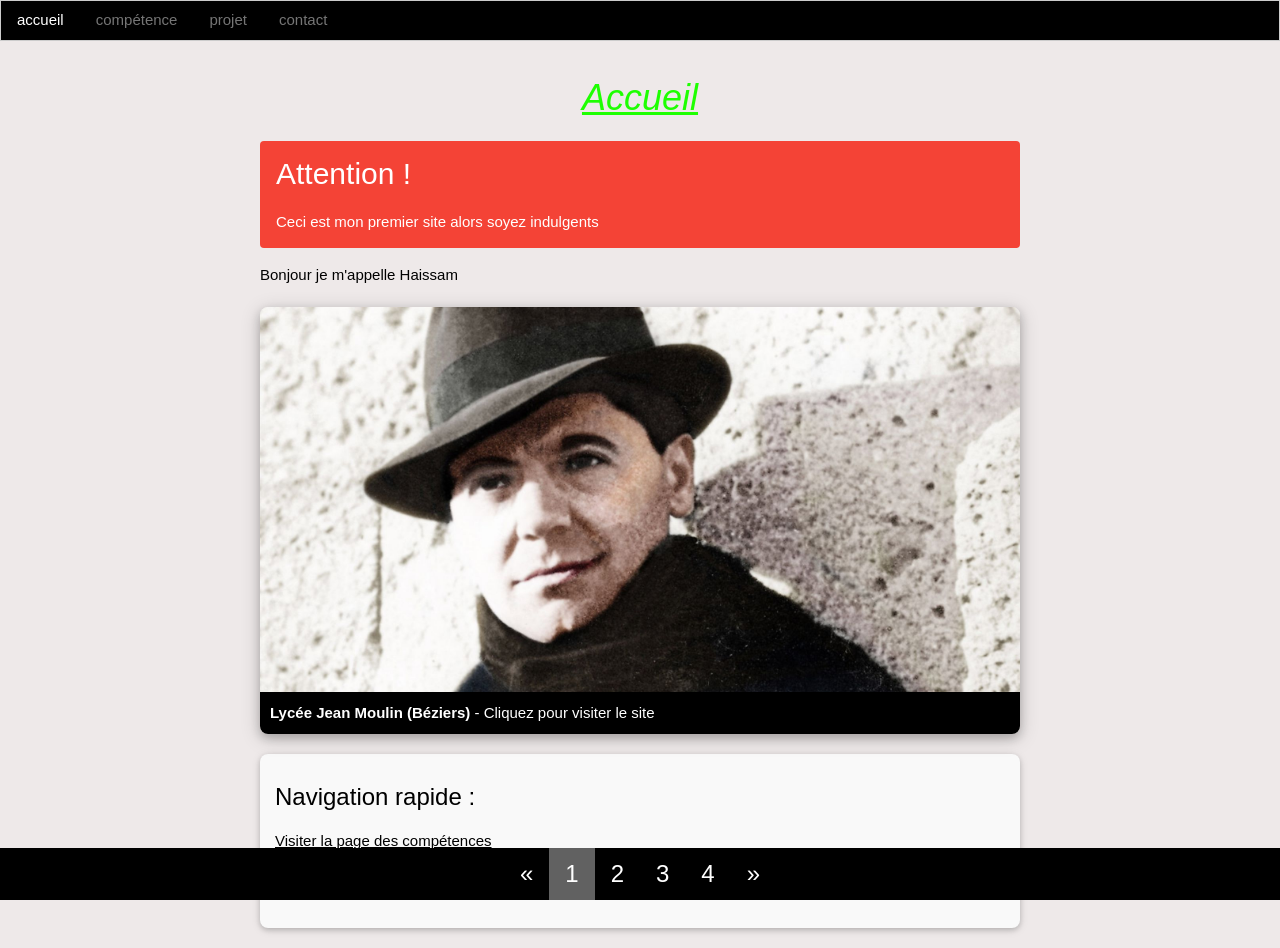
<file: index.html>
<!DOCTYPE html>
<html lang="fr">
<head>
    <meta charset="UTF-8">
    <meta name="viewport" content="width=device-width, initial-scale=1.0">
    <link rel="stylesheet" href="style1.css"> 
    <link rel="icon" href="th.webp">
    <link rel="stylesheet" href="https://www.w3schools.com/w3css/4/w3.css">
    <title>Page d'accueil de mon site</title>
</head>
<body>
    
    
    <div class="w3-bar w3-border w3-black">
        <a href="index.html" class="w3-bar-item w3-button">accueil</a>
        <a href="competence.html" class="w3-bar-item w3-button w3-hover-none w3-text-grey w3-hover-text-white">compétence</a>
        <a href="projet.html" class="w3-bar-item w3-button w3-hover-none w3-text-grey w3-hover-text-white">projet</a>
        <a href="contact.html" class="w3-bar-item w3-button w3-hover-none w3-text-grey w3-hover-text-white">contact</a>
    </div>

    
    <div class="w3-container" style="padding: 20px; max-width: 800px; margin: auto;">
        
        <h1 class="texte w3-center">Accueil</h1>
        
        <div class="w3-panel w3-red" style="border-radius: 4px;">
            <h2>Attention !</h2>
            <p>Ceci est mon premier site alors soyez indulgents</p>
        </div>

        <p> Bonjour je m'appelle Haissam </p>
        
        
        <div style="margin-top: 20px; margin-bottom: 20px;">
            <a href="https://jean-moulin-beziers.mon-ent-occitanie.fr" target="_blank" style="text-decoration: none;">
                <div class="w3-display-container w3-card-4" style="border-radius: 8px; overflow: hidden;">
                    <img src="jm.jpg" alt="Mario - Lien vers le lycée" style="width:100%; display:block;">
                    
                    <div class="w3-display-bottomleft w3-container w3-black" style="background: rgba(0,0,0,0.8); width: 100%; padding: 10px;">
                        <p style="margin: 0; color: white;"> <strong>Lycée Jean Moulin (Béziers)</strong> - Cliquez pour visiter le site</p>
                    </div>
                </div>
            </a>
        </div>

        
        <div class="w3-card" style="padding: 15px; border-radius: 8px; background-color: #f9f9f9;">
            <h3>Navigation rapide :</h3>
            <p>
                 <a href="competence.html">Visiter la page des compétences</a><br>
                 <a href="projet.html">Visiter la page des projets</a><br>
                 <a href="contact.html">Visiter la page de contact</a>
            </p>
        </div>

    </div>
    
    
    <div class="w3-bar w3-xlarge w3-bottom w3-black w3-center" style="display: flex; justify-content: center;">
        <a href="contact.html" class="w3-button">&laquo;</a>
        <a href="index.html" class="w3-button w3-dark-grey">1</a>
        <a href="competence.html" class="w3-button">2</a>
        <a href="projet.html" class="w3-button">3</a>
        <a href="contact.html" class="w3-button">4</a>
        <a href="competence.html" class="w3-button">&raquo;</a>
    </div>

</body>
</html>
</file>
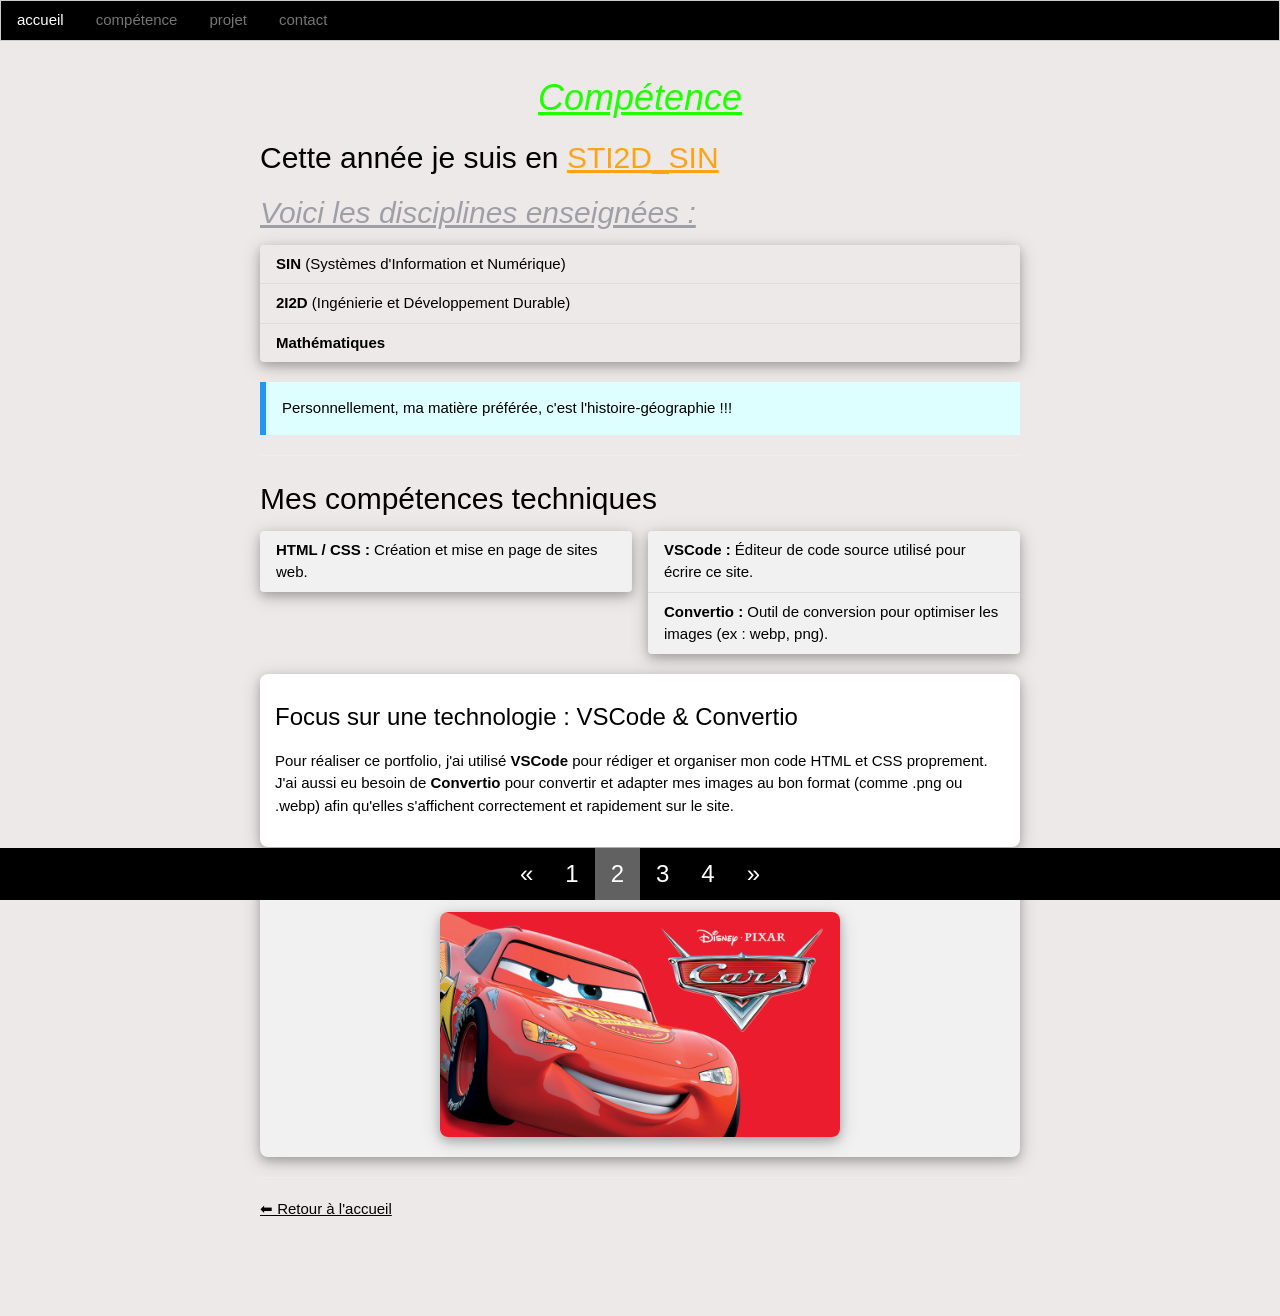
<file: competence.html>
<!DOCTYPE html>
<html lang="fr">
<head>
    <meta charset="UTF-8">
    <meta name="viewport" content="width=device-width, initial-scale=1.0">
    <title>Page Compétences</title>
    
    <link rel="stylesheet" href="style1.css"> 
    <link rel="icon" href="th.webp">
    
    <link rel="stylesheet" href="https://www.w3schools.com/w3css/4/w3.css">
</head>
<body>
    
   
    <div class="w3-bar w3-border w3-black">
        <a href="index.html" class="w3-bar-item w3-button">accueil</a>
        <a href="competence.html" class="w3-bar-item w3-button w3-hover-none w3-text-grey w3-hover-text-white">compétence</a>
        <a href="projet.html" class="w3-bar-item w3-button w3-hover-none w3-text-grey w3-hover-text-white">projet</a>
        <a href="contact.html" class="w3-bar-item w3-button w3-hover-none w3-text-grey w3-hover-text-white">contact</a>
    </div>

    
    <div class="w3-container" style="padding: 20px; max-width: 800px; margin: auto; margin-bottom: 60px;">
        <h1 class="texte w3-center">Compétence</h1>
        <h2>Cette année je suis en <span class="titre_principal">STI2D_SIN</span></h2>
        
        <h2 class="color">Voici les disciplines enseignées :</h2> 
        
        
        <ul class="w3-ul w3-card-4" style="margin-bottom: 20px; border-radius: 4px;">
            <li><strong>SIN</strong> (Systèmes d'Information et Numérique)</li>
            <li><strong>2I2D</strong> (Ingénierie et Développement Durable)</li>
            <li><strong>Mathématiques</strong></li>
        </ul>

        
        <div class="w3-panel w3-pale-blue w3-leftbar w3-border-blue" style="margin-bottom: 20px;">
            <p>Personnellement, ma matière préférée, c'est l'histoire-géographie !!!</p>
        </div>

        <hr>

        
        <h2>Mes compétences techniques</h2>
        <div class="w3-row-padding" style="margin: 0 -16px; margin-bottom: 20px;">
            <div class="w3-half">
                <ul class="w3-ul w3-card-4 w3-light-grey" style="border-radius: 4px;">
                    <li><strong>HTML / CSS :</strong> Création et mise en page de sites web.</li>
                    
                </ul>
            </div>
            <div class="w3-half">
                <ul class="w3-ul w3-card-4 w3-light-grey" style="border-radius: 4px;">
                    <li><strong>VSCode :</strong> Éditeur de code source utilisé pour écrire ce site.</li>
                    <li><strong>Convertio :</strong> Outil de conversion pour optimiser les images (ex : webp, png).</li>
                </ul>
            </div>
        </div>

     
        <div class="w3-card-4 w3-white" style="margin-top: 20px; padding: 15px; border-radius: 8px;">
            <h3>Focus sur une technologie : VSCode & Convertio</h3>
            <p>Pour réaliser ce portfolio, j'ai utilisé <strong>VSCode</strong> pour rédiger et organiser mon code HTML et CSS proprement. J'ai aussi eu besoin de <strong>Convertio</strong> pour convertir et adapter mes images au bon format (comme .png ou .webp) afin qu'elles s'affichent correctement et rapidement sur le site.</p>
        </div>
        
        
        <div class="w3-card-4 w3-light-grey" style="margin-top: 30px; padding: 20px; border-radius: 8px; text-align: center;">
            
            <div style="margin-top: 15px;">
                <img src="cars.jpg" alt="Cars" class="w3-image w3-card-4" style="max-width: 400px; width: 100%; height: auto; border-radius: 8px;">
            </div>
            
        </div>
        
        <hr>

       
        <p>
            <a href="index.html">⬅ Retour à l'accueil</a>
        </p>

    </div>

    
    <div class="w3-bar w3-xlarge w3-bottom w3-black w3-center" style="display: flex; justify-content: center;">
        <a href="index.html" class="w3-button">&laquo;</a>
        <a href="index.html" class="w3-button">1</a>
        <a href="competence.html" class="w3-button w3-dark-grey">2</a>
        <a href="projet.html" class="w3-button">3</a>
        <a href="contact.html" class="w3-button">4</a>
        <a href="projet.html" class="w3-button">&raquo;</a>
    </div>

</body>
</html>
</file>
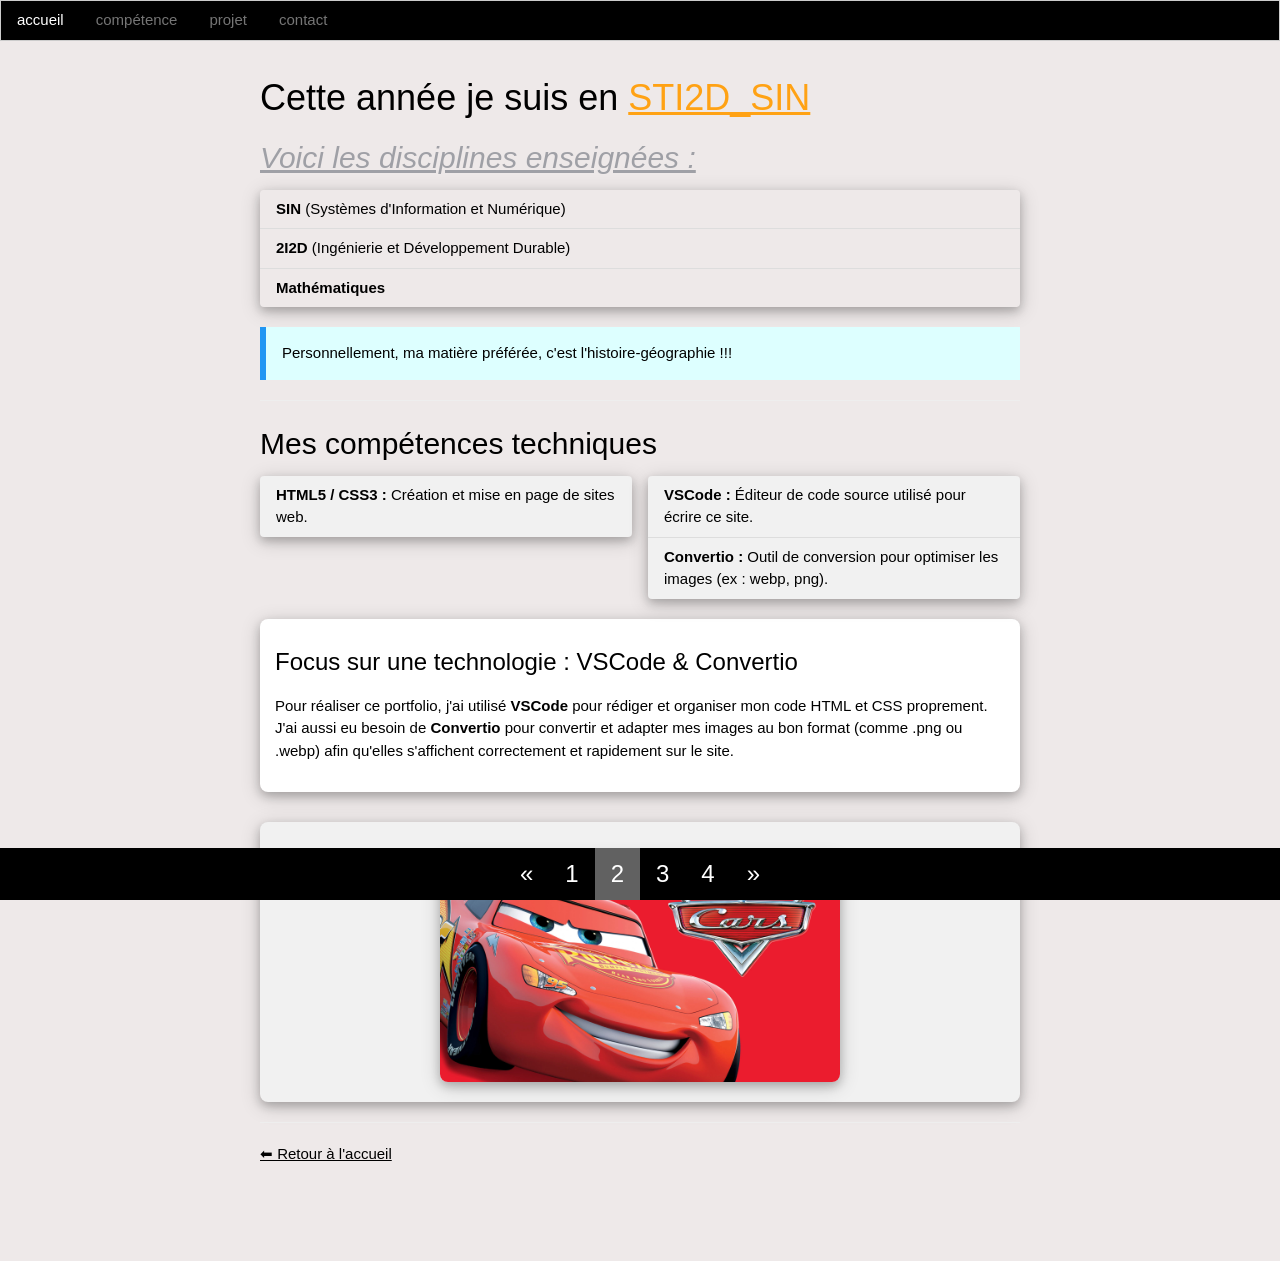
<file: compétence.html>
<!DOCTYPE html>
<html lang="fr">
<head>
    <meta charset="UTF-8">
    <meta name="viewport" content="width=device-width, initial-scale=1.0">
    <title>Page Compétences</title>
    
    <link rel="stylesheet" href="style1.css"> 
    <link rel="icon" href="th.webp">
    <!-- Lien W3.CSS -->
    <link rel="stylesheet" href="https://www.w3schools.com/w3css/4/w3.css">
</head>
<body>
    
   
    <div class="w3-bar w3-border w3-black">
        <a href="index.html" class="w3-bar-item w3-button">accueil</a>
        <a href="competence.html" class="w3-bar-item w3-button w3-hover-none w3-text-grey w3-hover-text-white">compétence</a>
        <a href="projet.html" class="w3-bar-item w3-button w3-hover-none w3-text-grey w3-hover-text-white">projet</a>
        <a href="contact.html" class="w3-bar-item w3-button w3-hover-none w3-text-grey w3-hover-text-white">contact</a>
    </div>

    
    <div class="w3-container" style="padding: 20px; max-width: 800px; margin: auto; margin-bottom: 60px;">
        
        <h1>Cette année je suis en <span class="titre_principal">STI2D_SIN</span></h1>
        
        <h2 class="color">Voici les disciplines enseignées :</h2> 
        
        <!-- Liste des disciplines -->
        <ul class="w3-ul w3-card-4" style="margin-bottom: 20px; border-radius: 4px;">
            <li><strong>SIN</strong> (Systèmes d'Information et Numérique)</li>
            <li><strong>2I2D</strong> (Ingénierie et Développement Durable)</li>
            <li><strong>Mathématiques</strong></li>
        </ul>

        <!-- Panneau d'information personnel -->
        <div class="w3-panel w3-pale-blue w3-leftbar w3-border-blue" style="margin-bottom: 20px;">
            <p>Personnellement, ma matière préférée, c'est l'histoire-géographie !!!</p>
        </div>

        <hr>

        <!-- Compétences techniques demandées par le prof -->
        <h2>Mes compétences techniques</h2>
        <div class="w3-row-padding" style="margin: 0 -16px; margin-bottom: 20px;">
            <div class="w3-half">
                <ul class="w3-ul w3-card-4 w3-light-grey" style="border-radius: 4px;">
                    <li><strong>HTML5 / CSS3 :</strong> Création et mise en page de sites web.</li>
                    
                </ul>
            </div>
            <div class="w3-half">
                <ul class="w3-ul w3-card-4 w3-light-grey" style="border-radius: 4px;">
                    <li><strong>VSCode :</strong> Éditeur de code source utilisé pour écrire ce site.</li>
                    <li><strong>Convertio :</strong> Outil de conversion pour optimiser les images (ex : webp, png).</li>
                </ul>
            </div>
        </div>

     
        <div class="w3-card-4 w3-white" style="margin-top: 20px; padding: 15px; border-radius: 8px;">
            <h3>Focus sur une technologie : VSCode & Convertio</h3>
            <p>Pour réaliser ce portfolio, j'ai utilisé <strong>VSCode</strong> pour rédiger et organiser mon code HTML et CSS proprement. J'ai aussi eu besoin de <strong>Convertio</strong> pour convertir et adapter mes images au bon format (comme .png ou .webp) afin qu'elles s'affichent correctement et rapidement sur le site.</p>
        </div>
        
        
        <div class="w3-card-4 w3-light-grey" style="margin-top: 30px; padding: 20px; border-radius: 8px; text-align: center;">
            
            <div style="margin-top: 15px;">
                <img src="cars.jpg" alt="Cars" class="w3-image w3-card-4" style="max-width: 400px; width: 100%; height: auto; border-radius: 8px;">
            </div>
            
        </div>
        
        <hr>

       
        <p>
            <a href="index.html">⬅ Retour à l'accueil</a>
        </p>

    </div>

    
    <div class="w3-bar w3-xlarge w3-bottom w3-black w3-center" style="display: flex; justify-content: center;">
        <a href="index.html" class="w3-button">&laquo;</a>
        <a href="index.html" class="w3-button">1</a>
        <a href="competence.html" class="w3-button w3-dark-grey">2</a>
        <a href="projet.html" class="w3-button">3</a>
        <a href="contact.html" class="w3-button">4</a>
        <a href="projet.html" class="w3-button">&raquo;</a>
    </div>

</body>
</html>
</file>
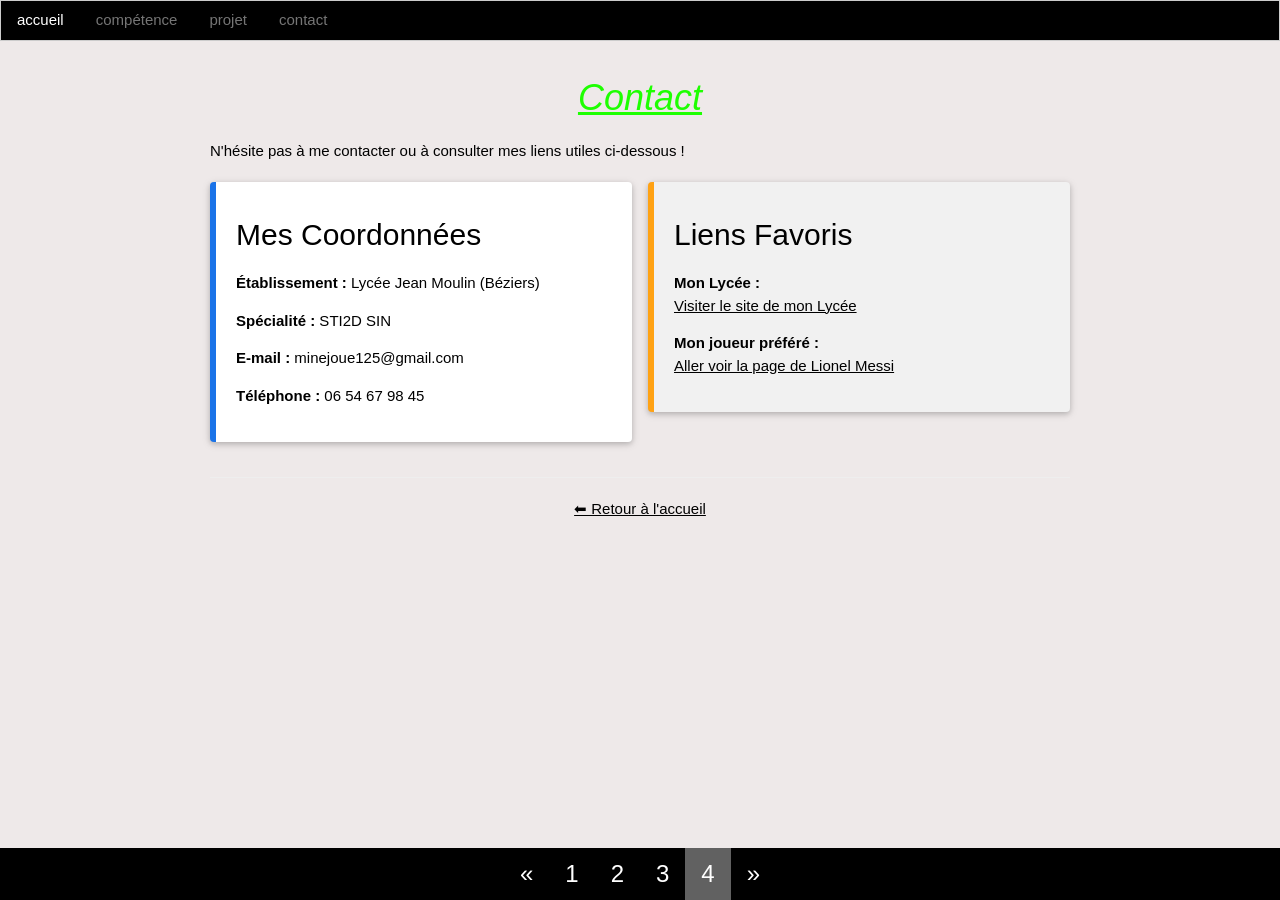
<file: contact.html>
<!DOCTYPE html>
<html lang="fr">
<head>
    <meta charset="UTF-8">
    <meta name="viewport" content="width=device-width, initial-scale=1.0">
    <title>Page Contact</title>
    <link rel="icon" href="th.webp">
    <link rel="stylesheet" href="style1.css">
    
    <link rel="stylesheet" href="https://www.w3schools.com/w3css/4/w3.css">
</head>
<body>
    
    
    <div class="w3-bar w3-border w3-black">
        <a href="index.html" class="w3-bar-item w3-button">accueil</a>
        <a href="competence.html" class="w3-bar-item w3-button w3-hover-none w3-text-grey w3-hover-text-white">compétence</a>
        <a href="projet.html" class="w3-bar-item w3-button w3-hover-none w3-text-grey w3-hover-text-white">projet</a>
        <a href="contact.html" class="w3-bar-item w3-button w3-hover-none w3-text-grey w3-hover-text-white">contact</a>
    </div>


    <div class="w3-container" style="padding: 20px; max-width: 900px; margin: auto; margin-bottom: 60px;">
        
        <h1 class="texte w3-center">Contact</h1>
        <p class="w3-sans-serif">N'hésite pas à me contacter ou à consulter mes liens utiles ci-dessous !</p>
        
        
        <div class="w3-row-padding" style="margin: 0 -16px; margin-top: 20px;">
            
            
            <div class="w3-half">
                <div class="w3-card w3-white" style="border-left: 6px solid #1a73e8; padding: 20px; border-radius: 4px; margin-bottom: 15px;">
                    <h2>Mes Coordonnées</h2>
                    <p><strong>Établissement :</strong> Lycée Jean Moulin (Béziers)</p>
                    <p><strong>Spécialité :</strong> STI2D SIN</p>
                    <p><strong>E-mail :</strong> minejoue125@gmail.com</p>
                    <p><strong>Téléphone :</strong> 06 54 67 98 45</p>
                </div>
            </div>

          
            <div class="w3-half">
                <div class="w3-card w3-light-grey" style="border-left: 6px solid #FFA214; padding: 20px; border-radius: 4px; margin-bottom: 15px;">
                    <h2>Liens Favoris</h2>
                    <p><strong>Mon Lycée :</strong><br>
                        <a href="https://jean-moulin-beziers.mon-ent-occitanie.fr" target="_blank">Visiter le site de mon Lycée</a>
                    </p>
                    <p><strong>Mon joueur préféré :</strong><br>
                        <a href="https://fr.wikipedia.org/wiki/Lionel_Messi" target="_blank">Aller voir la page de Lionel Messi</a>
                    </p>
                </div>
            </div>

        </div>
        
        <hr>

       
        <p style="text-align: center;">
            <a href="index.html">⬅ Retour à l'accueil</a>
        </p>

    </div>

   
    <div class="w3-bar w3-xlarge w3-bottom w3-black w3-center" style="display: flex; justify-content: center;">
        <a href="projet.html" class="w3-button">&laquo;</a>
        <a href="index.html" class="w3-button">1</a>
        <a href="competence.html" class="w3-button">2</a>
        <a href="projet.html" class="w3-button">3</a>
        <a href="contact.html" class="w3-button w3-dark-grey">4</a>
        <a href="index.html" class="w3-button">&raquo;</a>
    </div>

</body>
</html>
</file>
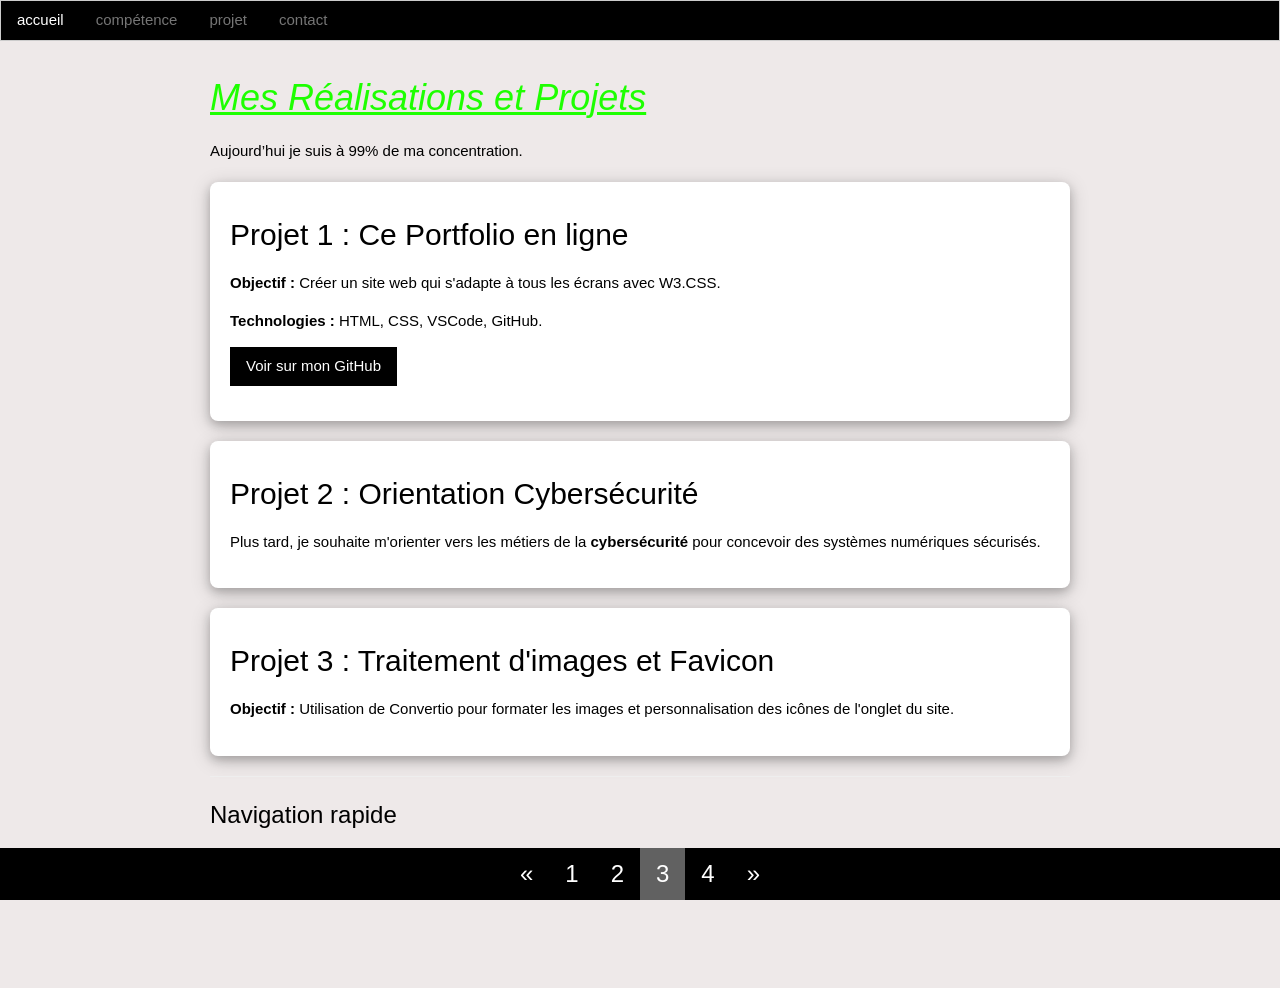
<file: projet.html>
<!DOCTYPE html>
<html lang="fr">
<head>
    <meta charset="UTF-8">
    <meta name="viewport" content="width=device-width, initial-scale=1.0">
    <title>Page Projet</title>
    <link rel="icon" href="th.webp">
    <link rel="stylesheet" href="style1.css">
    <link rel="stylesheet" href="https://www.w3schools.com/w3css/4/w3.css">
</head>
<body>
    
    
    <div class="w3-bar w3-border w3-black">
        <a href="index.html" class="w3-bar-item w3-button">accueil</a>
        <a href="competence.html" class="w3-bar-item w3-button w3-hover-none w3-text-grey w3-hover-text-white">compétence</a>
        <a href="projet.html" class="w3-bar-item w3-button w3-hover-none w3-text-grey w3-hover-text-white">projet</a>
        <a href="contact.html" class="w3-bar-item w3-button w3-hover-none w3-text-grey w3-hover-text-white">contact</a>
    </div>

    
    <div class="w3-container" style="padding: 20px; max-width: 900px; margin: auto; margin-bottom: 60px;">
        
        <h1 class="texte">Mes Réalisations et Projets</h1>
        <p class="w3-sans-serif">Aujourd’hui je suis à 99% de ma concentration.</p>
        
    
        <div class="w3-card-4 w3-white" style="margin-top: 20px; padding: 20px; border-radius: 8px;">
            <h2>Projet 1 : Ce Portfolio en ligne</h2>
            <p><strong>Objectif :</strong> Créer un site web qui s'adapte à tous les écrans avec W3.CSS.</p>
            <p><strong>Technologies :</strong> HTML, CSS, VSCode, GitHub.</p>
            <p><a href="https://github.com/Hbourajjou/portfolio" target="_blank" class="w3-button w3-black">Voir sur mon GitHub</a></p>
        </div>

        
        <div class="w3-card-4 w3-white" style="margin-top: 20px; padding: 20px; border-radius: 8px;">
            <h2>Projet 2 : Orientation Cybersécurité</h2>
            <p>Plus tard, je souhaite m'orienter vers les métiers de la <strong>cybersécurité</strong> pour concevoir des systèmes numériques sécurisés.</p>
        </div>

        
        <div class="w3-card-4 w3-white" style="margin-top: 20px; padding: 20px; border-radius: 8px;">
            <h2>Projet 3 : Traitement d'images et Favicon</h2>
            <p><strong>Objectif :</strong> Utilisation de Convertio pour formater les images et personnalisation des icônes de l'onglet du site.</p>
        </div>
        
        <hr>

        
        <h3>Navigation rapide</h3>
        <p>
            <a href="competence.html">⬅ Revenir aux compétences</a><br>
            <a href="index.html">⬅Retour à l'accueil</a>
        </p>

    </div>
    
    
    <div class="w3-bar w3-xlarge w3-bottom w3-black w3-center" style="display: flex; justify-content: center;">
        <a href="competence.html" class="w3-button">&laquo;</a>
        <a href="index.html" class="w3-button">1</a>
        <a href="competence.html" class="w3-button">2</a>
        <a href="projet.html" class="w3-button w3-dark-grey">3</a>
        <a href="contact.html" class="w3-button">4</a>
        <a href="index.html" class="w3-button">&raquo;</a>
    </div>

</body>
</html>
</file>
<file: style1.css>
.titre_principal
{ 
    color : #FFA214; 
    text-decoration: underline;
    } 

.color
{
    font-size: 2em;
    color:  #9FA0A6;
    font-style: italic;
    text-decoration: underline;
    } 

    .texte
{ 
color: rgb(30, 255, 1);
font-style: oblique;
text-decoration: underline;
} 

body
{ 
background-color: rgb(238, 233, 233);
}
</file>
